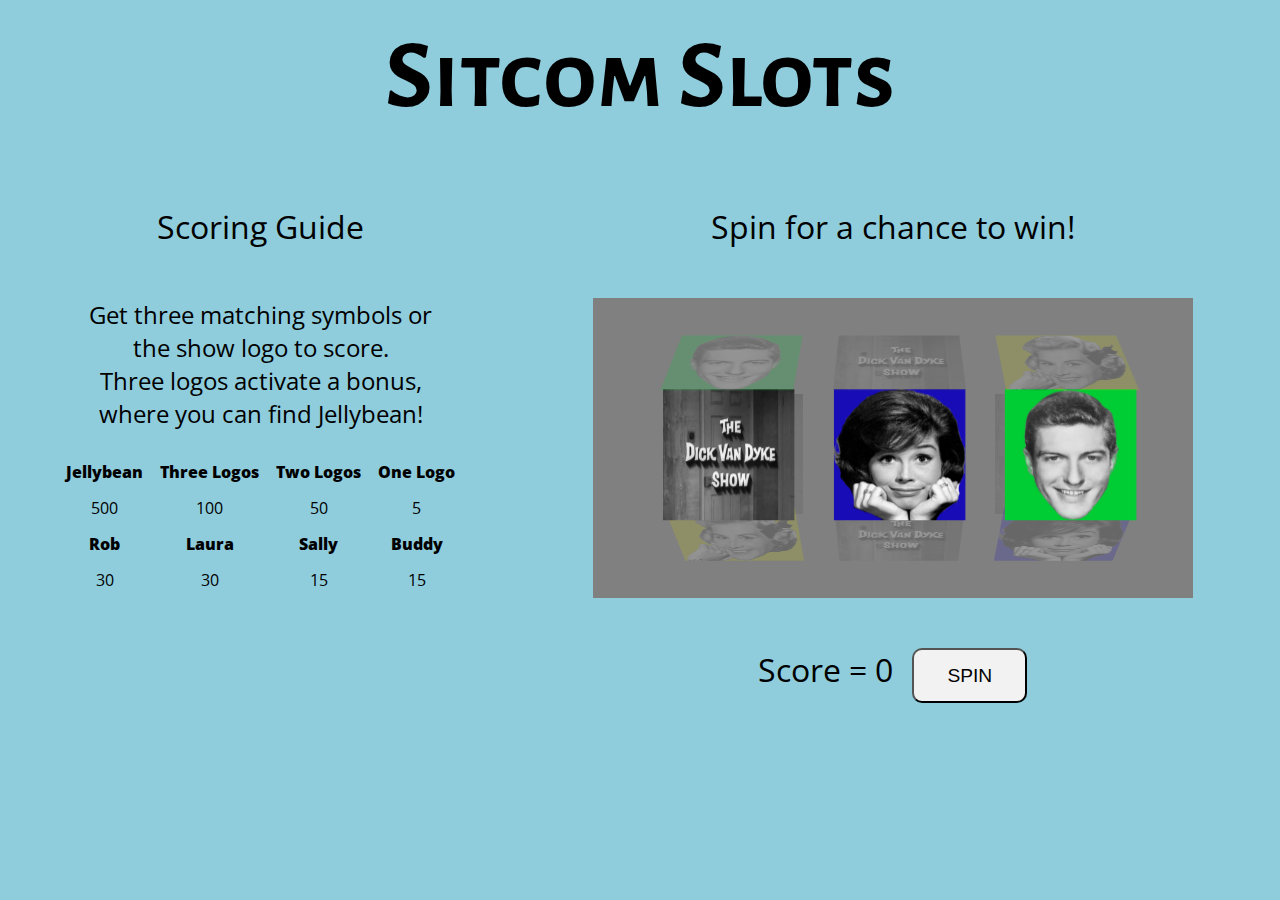
<file: index.html>
<!DOCTYPE html>
<html lang="en">

<head>
  <meta charset="utf-8">
  <title>Sitcom Slots</title>
  <link rel="icon" href="favicon.ico">
  <link href="https://fonts.googleapis.com/css2?family=Alegreya+Sans+SC:wght@800&family=Open+Sans:wght@300&display=swap" rel="stylesheet">
  <link rel="stylesheet" href="styles.css">
</head>

<body>
  <h1>Sitcom Slots</h1>

  <div class="instruction-column column">
    <h2>Scoring Guide</h2>
    <p class="instructions">Get three matching symbols or </br> the show logo to score. </br> Three logos activate a bonus, </br> where you can find Jellybean!</p>
    <table>
      <tr>
        <th>Jellybean</th>
        <th>Three Logos</th>
        <th>Two Logos</th>
        <th>One Logo</th>
      </tr>
      <tr>
        <td>500</td>
        <td>100</td>
        <td>50</td>
        <td>5</td>
      </tr>
      <tr>
        <th>Rob</th>
        <th>Laura</th>
        <th>Sally</th>
        <th>Buddy</th>
      </tr>
      <tr>
        <td>30</td>
        <td>30</td>
        <td>15</td>
        <td>15</td>
      </tr>
    </table>
  </div>

  <div class="slot-column column">
    <p id="spin-text">Spin for a chance to win!</p>
    <p id="bonus-text">Find Jellybean! </br> Clicks remaining: 3</p>
    <div class="container">
      <div id="carousel-wrapper">

<!-- originally 6, but added more logos to increase odds of bonus-->
        <div id="group1" class="carousel" data-state="1">
          <figure><image src='images/dvd-logo.png'></figure>
          <figure><image src='images/dvd-rob.png'></figure>
          <figure><image src='images/dvd-laura.png'></figure>
          <figure><image src='images/dvd-logo.png'></figure>
          <figure><image src='images/dvd-buddy.png'></figure>
          <figure><image src='images/dvd-sally.png'></figure>
          <figure><image src='images/dvd-logo.png'></figure>
        </div>

        <div id="group2" class="carousel" data-state="1">
          <figure><image src='images/dvd-laura.png'></figure>
          <figure><image src='images/dvd-logo.png'></figure>
          <figure><image src='images/dvd-rob.png'></figure>
          <figure><image src='images/dvd-buddy.png'></figure>
          <figure><image src='images/dvd-sally.png'></figure>
          <figure><image src='images/dvd-logo.png'></figure>
          <figure><image src='images/dvd-logo.png'></figure>
        </div>

        <div id="group3" class="carousel" data-state="1">
          <figure><image src='images/dvd-rob.png'></figure>
          <figure><image src='images/dvd-sally.png'></figure>
          <figure><image src='images/dvd-logo.png'></figure>
          <figure><image src='images/dvd-buddy.png'></figure>
          <figure><image src='images/dvd-sally.png'></figure>
          <figure><image src='images/dvd-laura.png'></figure>
          <figure><image src='images/dvd-logo.png'></figure>
        </div>

      </div>
    </div>

    <div id="bonus-container">
    <div class="row">
      <img src="images/jellybean-cover.png" class="bonus-images" alt="">
      <img src="images/jellybean-cover.png" class="bonus-images" alt="">
      <img src="images/jellybean-cover.png" class="bonus-images" alt="">
      <img src="images/jellybean-cover.png" class="bonus-images" alt="">
      <img src="images/jellybean-cover.png" class="bonus-images" alt="">
    </div>
    <div class="row">
      <img src="images/jellybean-cover.png" class="bonus-images" alt="">
      <img src="images/jellybean-cover.png" class="bonus-images" alt="">
      <img src="images/jellybean-cover.png" class="bonus-images" alt="">
      <img src="images/jellybean-cover.png" class="bonus-images" alt="">
      <img src="images/jellybean-cover.png" class="bonus-images" alt="">
    </div>
    </div>

    <p id="score">Score = 0</p>  
    <button id="button" type="button" name="button">SPIN</button>
  </div>


  <script src="https://ajax.googleapis.com/ajax/libs/jquery/3.6.0/jquery.min.js"></script>
  <script src="game.js" charset="utf-8"></script>
</body>

</html>
</file>
<file: styles.css>
body { 
  background-color: #8FCDDD;
  text-align: center;
  font-family: 'Open Sans', sans-serif;
}

h1 {
  margin: 20px;
  font-family: 'Alegreya Sans SC', sans-serif;
  color: black;
  font-size: 6rem;
}

h2, p {
  display: inline-block;
  font-size: 2rem;
  font-weight: normal;
  margin: 50px 0 50px;
}

img {
  height: 120px;
  width: 120px;
}

table {
  border-spacing: 15px 10px;
  margin: auto;
}

th {
  font-weight: 900;
  white-space: nowrap;
}

td {
  width: 20px;
  text-align: center;
  padding: 3px;
}

.instructions {
  display: block;
  font-size: 1.5rem;
  margin: 0 0 20px;
}

/****************** PAGE LAYOUT *******************/

.instruction-column {
  display: inline-block;
  width: 40%;
}

.slot-column {
  float: right;
  width: 60%;
}

@media screen and (max-width: 930px) {
  .column {
    width: 100%;
  }
}

/****************** SLOT LAYOUT *******************/
.container {
  position: relative;
  background-color: grey;
  margin: auto;
  height: 300px;
  width: 600px;
}

#carousel-wrapper {
  position: absolute;
  top: 32%;
  width: 100%;
  text-align: center;
  perspective: 1100px;
}

#group1 {
  position: absolute;
  left: -25%;
}

#group2 {
  position: absolute;
  left: 1%;
}

#group3 {
  position: absolute;
  left: 27%;
}

#carousel-wrapper,
.carousel figure {
  height: 100px;
  line-height: 100px;
  color: white;
}

.carousel {
  width: 100%;
  height: 100%;
  position: absolute;
  z-index: 100;
  transform-style: preserve-3d;
  transition: all 1s;
}

.carousel figure {
  display: block;
  position: absolute;
  width: 100%;
  margin: 0;
  font-size: 80px;
  font-weight: bold;
  color: black;
  text-align: center;
  opacity: .2;
  transition: all 1s;
  backface-visibility: hidden;
}

/****************** SLOT ANIMATION *******************/
/* target every figure element that is the nth element of its parent */
/* rotate element at x-axis at given degree */
/* change point of connection between elements with translateZ - originally set to 86px */
.carousel figure:nth-of-type(1) {-webkit-transform: rotateX(0deg)   translateZ(96px);}
.carousel figure:nth-of-type(2) {-webkit-transform: rotateX(60deg)  translateZ(96px);}
.carousel figure:nth-of-type(3) {-webkit-transform: rotateX(120deg) translateZ(96px);}
.carousel figure:nth-of-type(4) {-webkit-transform: rotateX(180deg) translateZ(96px);}
.carousel figure:nth-of-type(5) {-webkit-transform: rotateX(240deg) translateZ(96px);}
.carousel figure:nth-of-type(6) {-webkit-transform: rotateX(300deg) translateZ(96px);}

/* keep only front image in focus */
.carousel[data-state="1"] figure:nth-of-type(1),
.carousel[data-state="2"] figure:nth-of-type(2),
.carousel[data-state="3"] figure:nth-of-type(3),
.carousel[data-state="4"] figure:nth-of-type(4),
.carousel[data-state="5"] figure:nth-of-type(5),
.carousel[data-state="6"] figure:nth-of-type(6) { opacity: 1; }



/**************** BONUS GAME *******************/
#bonus-container {
  display: none;
  position: relative;
  background-color: grey;
  margin: auto;
  height: 300px;
  width: 600px;
}

.bonus-images {
  height: 60px;
  width: 120px;
  display: none;
  position: relative;
  white-space: nowrap;
}

.revealed-images {
  height: 120px;
  width: 60px;
  display: none;
  position: relative;
  white-space: nowrap;
}

#bonus-text {
  display:none;
}

/****************** BUTTON *******************/
#button {
  background-color: #F2F2F2;
  border-radius: 10px;
  font-size: 1.2rem;
  line-height: 1.65;
  margin-left: 15px;
  outline: none;
  height: 55px;
  width: 115px;
}

#button:hover {
  background-color: #CCCCCC;
</file>
